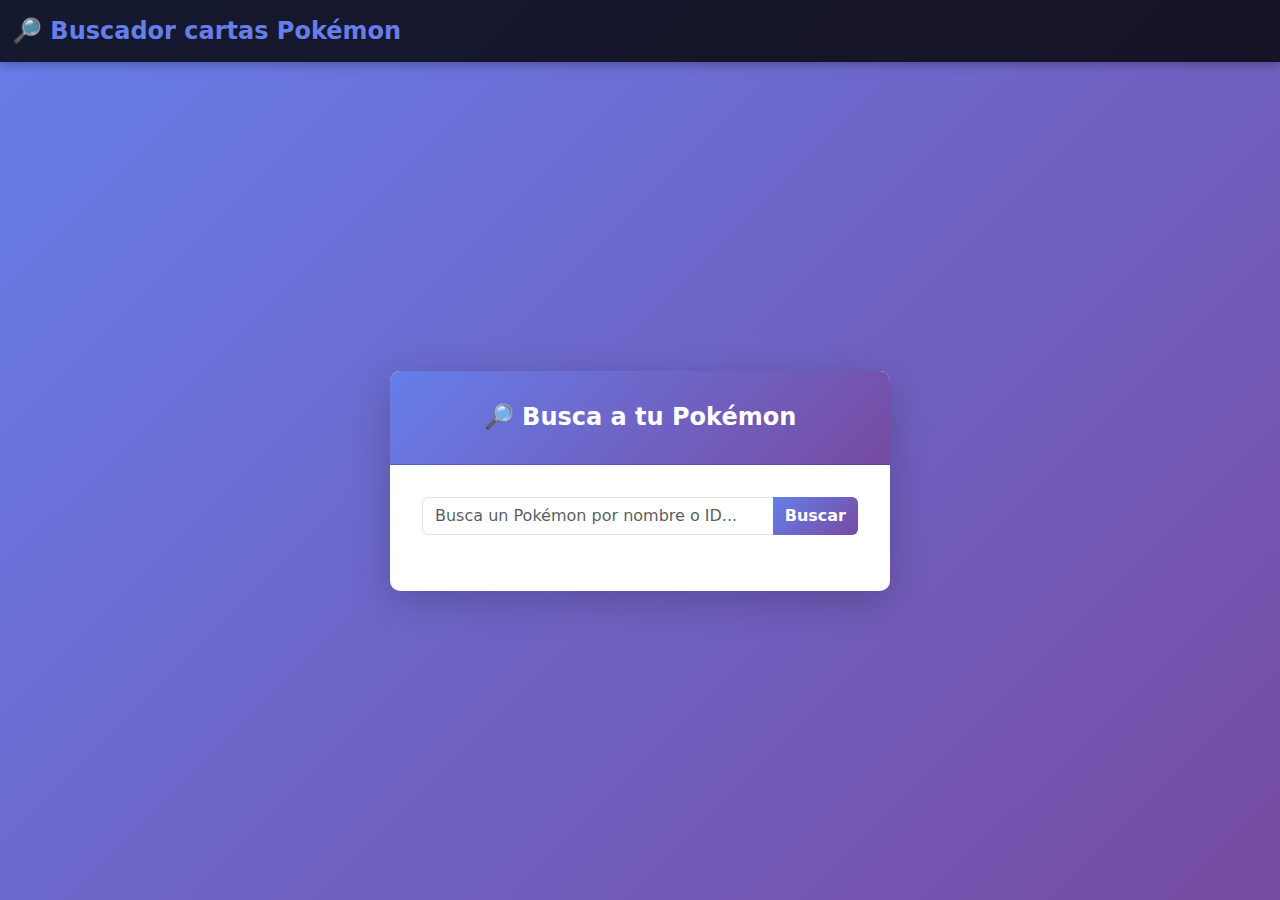
<file: EjercicioDosPokemonCard/index.html>
<!DOCTYPE html>
<html lang="es">
    <head>
        <meta charset="UTF-8">
        <meta name="viewport"  content="width=device-width, initial-scale=1.0">
        <title>Buscador cartas Pokémon</title>
         <link href="https://cdn.jsdelivr.net/npm/bootstrap@5.3.0/dist/css/bootstrap.min.css" rel="stylesheet">
        <link rel="stylesheet" href="https://cdn.jsdelivr.net/npm/bootstrap-icons@1.10.0/font/bootstrap-icons.css">
        <link rel="stylesheet" href="style.css">
    </head>
    <body>
        <!-- PAGINA LOGIN -->
        <!-- Navbar -->
        <nav class="navbar navbar-expand-lg navbar-dark">
            <div class="container-fluid">
                <a class="navbar-brand" href="#">
                   🔎 Buscador cartas Pokémon
                </a>
            </div>
        </nav>

        <!-- Contenido Principal de la pagina -->
         <div class="container-main">
             <!-- Página de Login -->
            <div id="loginPage" class="login-card">
                <div class="card">
                    <div class="card-header">
                        <h2>🔎 Busca a tu Pokémon</h2>
                    </div>
                    <div class="card-body">
                        <div class="input-group mb-4">
                            <input 
                                type="text" 
                                id="searchInput" 
                                class="form-control" 
                                placeholder="Busca un Pokémon por nombre o ID..."
                                autocomplete="off"
                            >
                            <button class="btn btn-primary" ">Buscar</button>
                        </div>

                        <div class="alert alert-danger d-none" role="alert" id="errorAlert">
                            <span id="errorMessage"></span>
                        </div>
                        <div class="alert alert-warning d-none" role="alert" id="warningAlert">
                            <span id="warningMessage"></span>
                        </div>
                        <div class="alert alert-success d-none" role="alert" id="successAlert">
                            <span id="successMessage"></span>
                        </div>
                        
                       

                       
                    </div>
                </div>
            </div>

        <!-- SCRIPTS -->
        <script src="https://cdn.jsdelivr.net/npm/bootstrap@5.3.0/dist/js/bootstrap.bundle.min.js"></script>
        <script src="index.js"></script>
    </body>
</html>
</file>
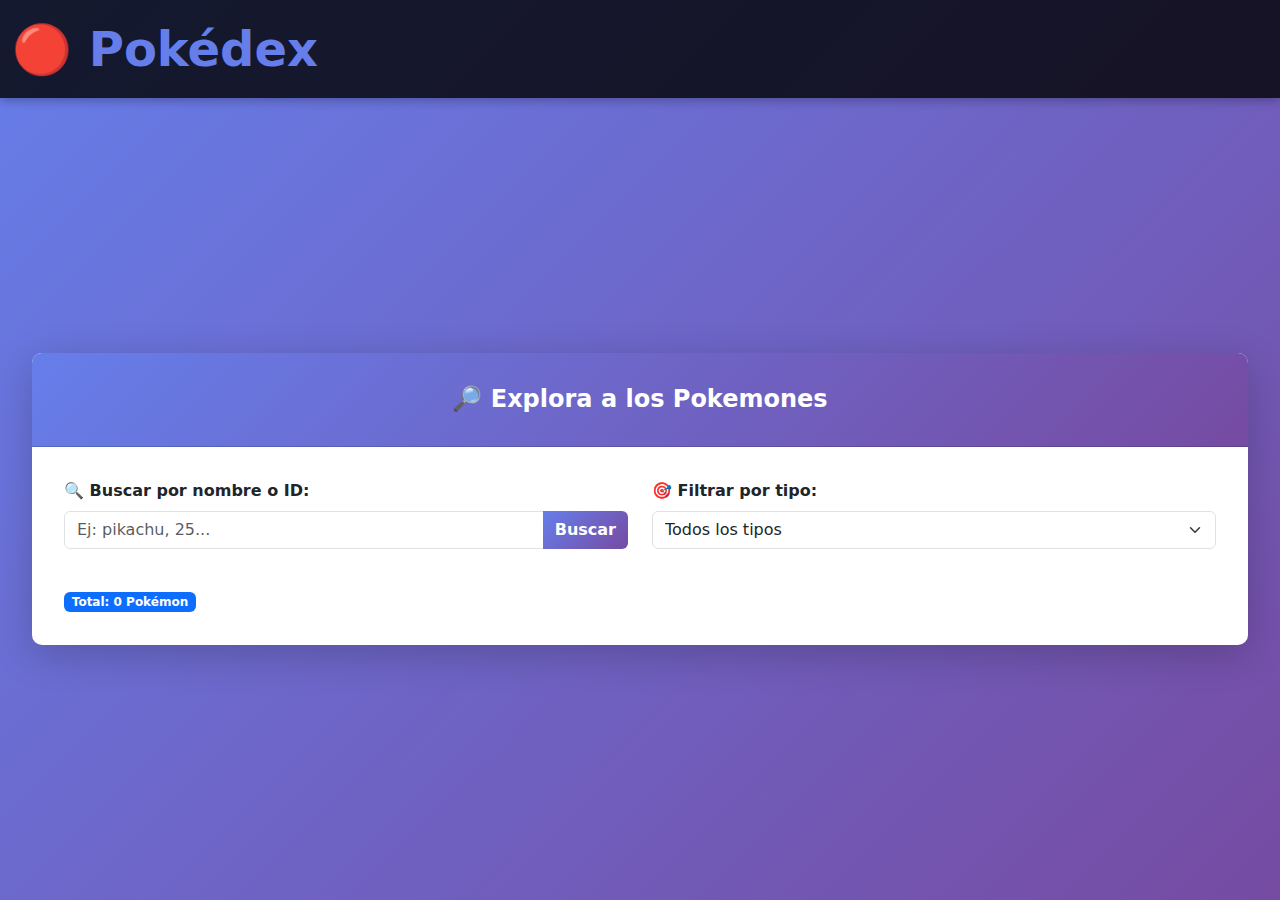
<file: EjercicioTresPokemonScroll/index.html>
<!DOCTYPE html>
<html lang="es">
    <head>
        <meta charset="UTF-8">
        <meta name="viewport"  content="width=device-width, initial-scale=1.0">
        <title>Buscador cartas Pokémon</title>
         <link href="https://cdn.jsdelivr.net/npm/bootstrap@5.3.0/dist/css/bootstrap.min.css" rel="stylesheet">
        <link rel="stylesheet" href="https://cdn.jsdelivr.net/npm/bootstrap-icons@1.10.0/font/bootstrap-icons.css">
        <link rel="stylesheet" href="style.css">
    </head>
    <body>
        <!-- PAGINA LOGIN -->
        <!-- Navbar -->
        <nav class="navbar navbar-expand-lg navbar-dark">
            <div class="container-fluid">
                <a class="navbar-brand" href="#">
                   🔴 Pokédex
                </a>
            </div>
        </nav>

        <!-- Contenido Principal de la pagina -->
         <div class="container-main">
             <!-- Página de Login -->
            <div id="loginPage" class="login-card">
                <div class="card">
                    <div class="card-header">
                        <h2>🔎 Explora a los Pokemones</h2>
                    </div>
                    <div class="card-body">
                        <div class="row">
                            <div class="col-md-6">
                                <label class="form-label fw-bold">🔍 Buscar por nombre o ID:</label>
                                <div class="input-group mb-4">
                                    <input 
                                        type="text" 
                                        id="searchInput" 
                                        class="form-control" 
                                        placeholder="Ej: pikachu, 25..."
                                        autocomplete="off"
                                    >
                                    <button class="btn btn-primary" onclick="searchPokemon()">Buscar</button>
                                </div>
                            </div>
                            <div class="col-md-6">
                                <label class="form-label fw-bold">🎯 Filtrar por tipo:</label>
                                <select id="typeFilter" class="form-select">
                                    <option value="">Todos los tipos</option>
                                </select>
                            </div>

                            <div class="mt-3">
                                <span class="badge bg-primary" id="totalCount">Total: 0 Pokémon</span>
                            </div>
                        </div>

                        <div id="loading" class="text-center py-3 d-none">
                            <div class="loading-text">⏳ Cargando...</div>
                        </div>

                        <div class="alert alert-danger d-none" role="alert" id="errorAlert"></div>
                        
                         <div class="card-container d-none" id="cardContainer">
                            <div class="pokemon-card" id="card">
                                <!-- Frente de la card -->
                                <div class="card-face card-front">
                                    <img id="pokemonImage" class="pokemon-image" alt="Pokémon">
                                    <div class="pokemon-id" id="pokemonId"></div>
                                    <div class="pokemon-name" id="pokemonName"></div>
                                    <div id="pokemonTypes" class="d-flex gap-2 justify-content-center flex-wrap mb-2"></div>
                                    <div class="info-text">👀 Haz clic para ver estadísticas</div>
                                </div>

                                <!-- Reverso de la card -->
                                <div class="card-face card-back">
                                    <div class="w-100">
                                        <h3 class="mb-3 text-center">Estadísticas Base</h3>
                                        <div class="row g-3" id="statsGrid"></div>
                                    </div>
                                    <div class="info-text">👀 Haz clic para volver</div>
                                </div>
                            </div>
                        </div>
                       
                    </div>
                </div>
            </div>

        <!-- SCRIPTS -->
        <script src="https://cdn.jsdelivr.net/npm/bootstrap@5.3.0/dist/js/bootstrap.bundle.min.js"></script>
        <script src="index.js"></script>
    </body>
</html>
</file>
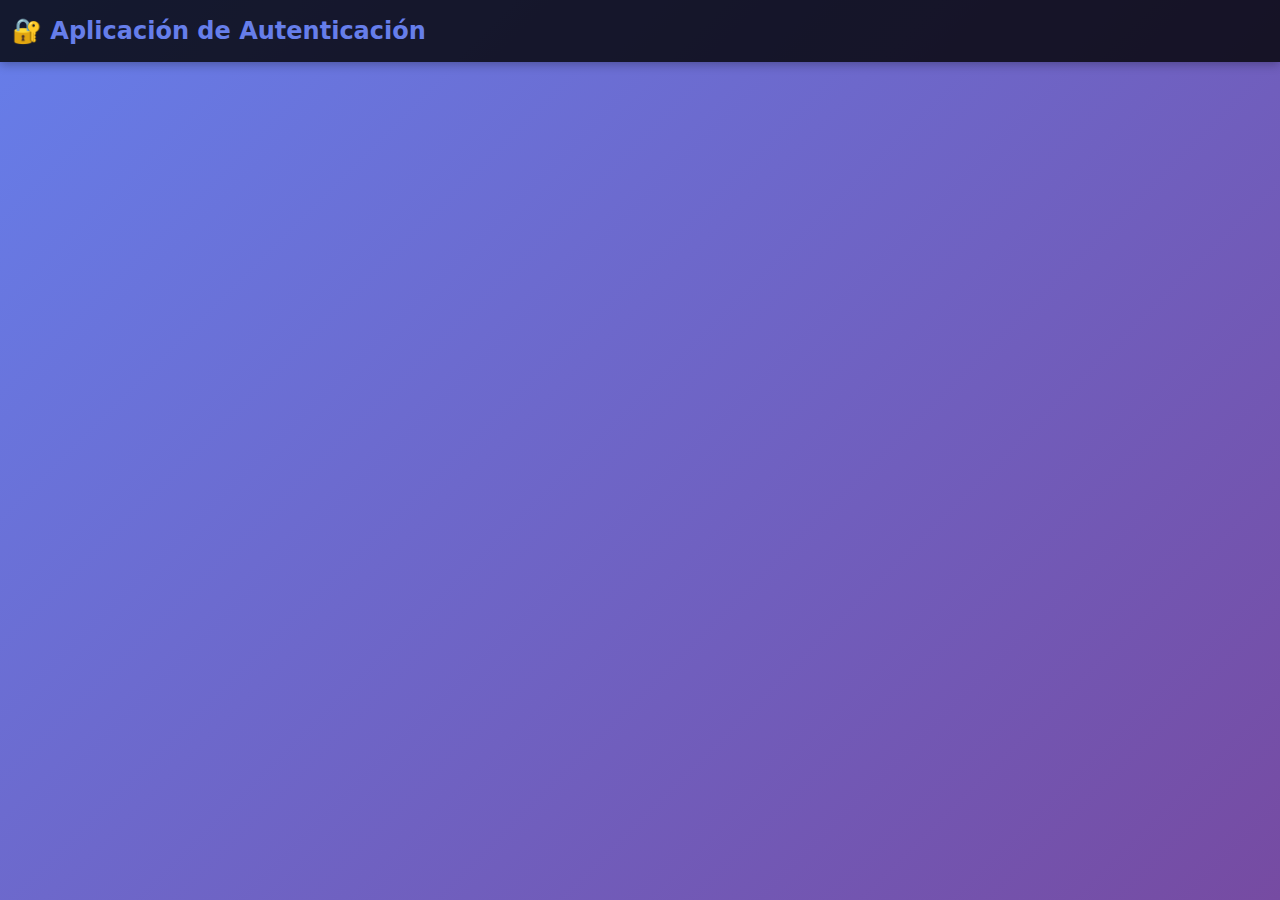
<file: EjercicioUnoAutenticacion/index.html>
<!DOCTYPE html>
<html lang="es">
    <head>
        <meta charset="UTF-8">
        <meta name="viewport"  content="width=device-width, initial-scale=1.0">
        <title>Login</title>
         <link href="https://cdn.jsdelivr.net/npm/bootstrap@5.3.0/dist/css/bootstrap.min.css" rel="stylesheet">
        <link rel="stylesheet" href="https://cdn.jsdelivr.net/npm/bootstrap-icons@1.10.0/font/bootstrap-icons.css">
        <link rel="stylesheet" href="style.css">
    </head>
    <body>
        <!-- PAGINA LOGIN -->
        <!-- Navbar -->
        <nav class="navbar navbar-expand-lg navbar-dark">
            <div class="container-fluid">
                <a class="navbar-brand" href="#">
                    🔐 Aplicación de Autenticación
                </a>
                <div class="user-info" id="userInfo">
                    <div class="user-details">
                        <p class="user-name" id="userName">👨🏻‍💼 Usuario</p>
                        <p class="user-role" id="userRole">🎭 Rol</p>
                    </div>
                    <div class="token-timer" id="tokenTimer"></div>
                    <button class="btn btn-danger btn-sm" onclick="logout()">
                        ⍈ Cerrar sesión
                    </button>
                </div>
            </div>
        </nav>

        <!-- Contenido Principal de la pagina -->
         <div class="container-main">
             <!-- Página de Login -->
            <div id="loginPage" class="login-card">
                <div class="card">
                    <div class="card-header">
                        <h2>🔐 Iniciar Sesión</h2>
                    </div>
                    <div class="card-body">
                        <div class="alert alert-danger d-none" role="alert" id="errorAlert">
                            <span id="errorMessage"></span>
                        </div>
                        <div class="alert alert-warning d-none" role="alert" id="warningAlert">
                            <span id="warningMessage"></span>
                        </div>
                        <div class="alert alert-success d-none" role="alert" id="successAlert">
                            <span id="successMessage"></span>
                        </div>
                        
                        <div class="alert alert-info demo-users">
                            <h6 class="alert-heading">
                                📋 Usuarios de prueba:
                            </h6>
                            <hr>
                            <p class="mb-1">
                                📧 Email: <code>admin@app.com</code> | 
                                🔑 Contraseña: <code>admin123</code>
                            </p>
                            <p class="mb-0">
                                📧 Email: <code>user@app.com</code> | 
                                🔑 Contraseña: <code>user123</code>
                            </p>
                        </div>

                        <form id="loginForm" onsubmit="login(event)">
                            <div class="mb-3">
                                <label for="email" class="form-label">
                                    📧 Email
                                </label>
                                <input type="email" class="form-control" id="email" required value="user@app.com">
                            </div>
                            <div class="mb-3">
                                <label for="password" class="form-label">
                                    🔑 Contraseña
                                </label>
                                <input type="password" class="form-control" id="password" required value="user123">
                            </div>
                            <button type="submit" class="btn btn-primary w-100">
                                ➜] Iniciar Sesión
                            </button>
                        </form>
                    </div>
                </div>
            </div>
        </div>

        <!-- SCRIPTS -->
        <script src="https://cdn.jsdelivr.net/npm/bootstrap@5.3.0/dist/js/bootstrap.bundle.min.js"></script>
        <script src="index.js"></script>
    </body>
</html>
</file>
<file: EjercicioDosPokemonCard/style.css>
body {
    background: linear-gradient(135deg, #667eea 0%, #764ba2 100%);
    min-height: 100vh;
    display: flex;
    flex-direction: column;
}

.navbar {
    background-color: rgba(0, 0, 0, 0.8) !important;
    box-shadow: 0 2px 10px rgba(0, 0, 0, 0.3);
}

.navbar-brand {
    color: #667eea !important;
    font-weight: bold;
    font-size: 1.5rem;
}

.container-main {
    flex: 1;
    display: flex;
    justify-content: center;
    align-items: center;
    padding: 2rem;
}

.login-card {
    max-width: 500px;
    width: 100%;
}

.card {
    box-shadow: 0 10px 40px rgba(0, 0, 0, 0.2);
    border: none;
    border-radius: 10px;
    overflow: hidden;
}

.card-header {
    background: linear-gradient(135deg, #667eea 0%, #764ba2 100%);
    color: white;
    padding: 2rem;
    text-align: center;
}

.card-header h2 {
    margin: 0;
    font-size: 1.5rem;
    font-weight: bold;
}

.card-body {
    padding: 2rem;
}

.info-text {
    font-size: 0.9rem;
    color: white;
    margin-top: 0.5rem;
}

.alert {
    margin-bottom: 1rem;
}

.btn-primary {
    background: linear-gradient(135deg, #667eea 0%, #764ba2 100%);
    border: none;
    font-weight: bold;
    transition: transform 0.2s, box-shadow 0.2s;
}

.btn-primary:hover {
    background: linear-gradient(135deg, #5568d3 0%, #653a8b 100%);
    transform: translateY(-2px);
    box-shadow: 0 5px 20px rgba(102, 126, 234, 0.3);
}

.btn-primary:active {
    transform: translateY(0);
}

/* Estilo cartas */
.card-container {
    perspective: 1000px;
    height: 400px;
    margin-top: 30px;
}

.card-face {
    position: absolute;
    width: 100%;
    height: 100%;
    backface-visibility: hidden;
    display: flex;
    flex-direction: column;
    justify-content: center;
    align-items: center;
    border-radius: 15px;
    padding: 20px;
    text-align: center;
}

.card-front {
    background: linear-gradient(135deg, #667eea 0%, #764ba2 100%);
    color: white;
}

.card-back {
    background: linear-gradient(135deg, #f093fb 0%, #f5576c 100%);
    color: white;
    transform: rotateY(180deg);
}

.pokemon-card {
    position: relative;
    width: 100%;
    height: 100%;
    transition: transform 0.8s;
    transform-style: preserve-3d;
    cursor: pointer;
}

.pokemon-card.flipped {
    transform: rotateY(180deg);
}

.pokemon-image {
    width: 180px;
    height: 180px;
    object-fit: contain;
    margin-bottom: 15px;
    filter: drop-shadow(0 0 10px rgba(0, 0, 0, 0.2));
}

.pokemon-id {
    font-size: 1rem;
    opacity: 0.9;
    margin-bottom: 15px;
}

.pokemon-name {
    font-size: 2rem;
    font-weight: bold;
    margin-bottom: 10px;
    text-transform: capitalize;
}

.loading-text {
    color: #667eea;
    font-weight: bold;
}

 .stat-box {
    background: rgba(255, 255, 255, 0.2);
    padding: 12px;
    border-radius: 10px;
    border: 1px solid rgba(255, 255, 255, 0.3);
}

.stat-name {
    font-size: 12px;
    opacity: 0.9;
    margin-bottom: 5px;
}

.stat-value {
    font-size: 22px;
    font-weight: bold;
}
</file>
<file: EjercicioTresPokemonScroll/style.css>
body {
    background: linear-gradient(135deg, #667eea 0%, #764ba2 100%);
    min-height: 100vh;
    display: flex;
    flex-direction: column;
}

.navbar {
    background-color: rgba(0, 0, 0, 0.8) !important;
    box-shadow: 0 2px 10px rgba(0, 0, 0, 0.3);
}

.navbar-brand {
    color: #667eea !important;
    font-weight: bold;
    font-size: 3rem;
}

.container-main {
    flex: 1;
    display: flex;
    justify-content: center;
    align-items: center;
    padding: 2rem;
}

.login-card {
    max-width: 2000px;
    width: 100%;
}

.card {
    box-shadow: 0 10px 40px rgba(0, 0, 0, 0.2);
    border: none;
    border-radius: 10px;
    overflow: hidden;
}

.card-header {
    background: linear-gradient(135deg, #667eea 0%, #764ba2 100%);
    color: white;
    padding: 2rem;
    text-align: center;
}

.card-header h2 {
    margin: 0;
    font-size: 1.5rem;
    font-weight: bold;
}

.card-body {
    padding: 2rem;
}

.info-text {
    font-size: 0.9rem;
    color: white;
    margin-top: 0.5rem;
}

.alert {
    margin-bottom: 1rem;
}

.btn-primary {
    background: linear-gradient(135deg, #667eea 0%, #764ba2 100%);
    border: none;
    font-weight: bold;
    transition: transform 0.2s, box-shadow 0.2s;
}

.btn-primary:hover {
    background: linear-gradient(135deg, #5568d3 0%, #653a8b 100%);
    transform: translateY(-2px);
    box-shadow: 0 5px 20px rgba(102, 126, 234, 0.3);
}

.btn-primary:active {
    transform: translateY(0);
}

/* Estilos del Grid de pokemones*/
.pokemon-grid {
    display: grid;
    grid-template-columns: repeat(auto-fill, minmax(200px, 1fr));
    gap: 20px;
    margin-bottom: 30px;
}

@media (max-width: 768px) {
    .pokemon-grid {
        grid-template-columns: repeat(auto-fill, minmax(150px, 1fr));
        gap: 15px;
    }
}

.pokemon-card {
    background: white;
    border-radius: 15px;
    padding: 20px;
    text-align: center;
    cursor: pointer;
    transition: transform 0.3s, box-shadow 0.3s;
    box-shadow: 0 5px 15px rgba(0, 0, 0, 0.1);
}

.pokemon-card:hover {
    transform: translateY(-5px);
    box-shadow: 0 10px 25px rgba(0, 0, 0, 0.2);
}

.pokemon-card img {
    width: 120px;
    height: 120px;
    object-fit: contain;
}

.pokemon-card-name {
    font-size: 18px;
    font-weight: bold;
    text-transform: capitalize;
    margin-top: 10px;
    color: #333;
}

.pokemon-card-id {
    font-size: 12px;
    color: #999;
    margin-top: 5px;
}

/* Estilo cartas MODAL */
.modal-card-container {
    perspective: 1000px;
    height: 400px;
    margin-top: 30px;
}

.modal-card-face {
    position: absolute;
    width: 100%;
    height: 100%;
    backface-visibility: hidden;
    display: flex;
    flex-direction: column;
    justify-content: center;
    align-items: center;
    border-radius: 15px;
    padding: 20px;
    text-align: center;
}

.modal-card-front {
    background: linear-gradient(135deg, #667eea 0%, #764ba2 100%);
    color: white;
}

.modal-card-back {
    background: linear-gradient(135deg, #f093fb 0%, #f5576c 100%);
    color: white;
    transform: rotateY(180deg);
}

.modal-pokemon-card {
    position: relative;
    width: 100%;
    height: 100%;
    transition: transform 0.8s;
    transform-style: preserve-3d;
    cursor: pointer;
}

.modal-pokemon-card.flipped {
    transform: rotateY(180deg);
}

.modal-pokemon-image {
    width: 180px;
    height: 180px;
    object-fit: contain;
    margin-bottom: 15px;
    filter: drop-shadow(0 0 10px rgba(0, 0, 0, 0.2));
}

.modal-pokemon-id {
    font-size: 1rem;
    opacity: 0.9;
    margin-bottom: 15px;
}

.modal-pokemon-name {
    font-size: 2rem;
    font-weight: bold;
    margin-bottom: 10px;
    text-transform: capitalize;
}

.loading-text {
    color: #667eea;
    font-weight: bold;
}

 .stat-box {
    background: rgba(255, 255, 255, 0.2);
    padding: 12px;
    border-radius: 10px;
    border: 1px solid rgba(255, 255, 255, 0.3);
}

.stat-name {
    font-size: 12px;
    opacity: 0.9;
    margin-bottom: 5px;
}

.stat-value {
    font-size: 22px;
    font-weight: bold;
}

.type-badge {
    background: rgba(255, 255, 255, 0.3);
    padding: 8px 15px;
    border-radius: 20px;
    font-size: 14px;
    font-weight: bold;
    text-transform: capitalize;
    border: 1px solid rgba(255, 255, 255, 0.5);
    display: inline-block;
    margin: 5px;
}

.mini-type-badge {
    display: inline-block;
    background: #667eea;
    color: white;
    padding: 3px 10px;
    border-radius: 12px;
    font-size: 11px;
    margin: 2px;
    text-transform: capitalize;
}
</file>
<file: EjercicioUnoAutenticacion/style.css>
body {
    background: linear-gradient(135deg, #667eea 0%, #764ba2 100%);
    min-height: 100vh;
    display: flex;
    flex-direction: column;
}

.navbar {
    background-color: rgba(0, 0, 0, 0.8) !important;
    box-shadow: 0 2px 10px rgba(0, 0, 0, 0.3);
}

.navbar-brand {
    color: #667eea !important;
    font-weight: bold;
    font-size: 1.5rem;
}

.user-info {
    display: flex;
    align-items: center;
    gap: 2rem;
}

.user-details {
    text-align: end;
}

.user-name {
    color: white;
    font-weight: bold;
    font-size: 1rem;
    margin: 0;
}

.user-role {
    font-size: 0.85rem;
    color: #667eea;
    text-transform: uppercase;
    margin: 0;
}

.token-timer {
    font-size: 0.85rem;
    color: #ff6b6b;
    font-weight: bold;
}

.container-main {
    flex: 1;
    display: flex;
    justify-content: center;
    align-items: center;
    padding: 2rem;
}

.login-card {
    max-width: 500px;
    width: 100%;
}

.card {
    box-shadow: 0 10px 40px rgba(0, 0, 0, 0.2);
    border: none;
    border-radius: 10px;
    overflow: hidden;
}

.card-header {
    background: linear-gradient(135deg, #667eea 0%, #764ba2 100%);
    color: white;
    padding: 2rem;
    text-align: center;
}

.card-header h2 {
    margin: 0;
    font-size: 1.5rem;
    font-weight: bold;
}

.card-body {
    padding: 2rem;
}

.demo-users {
    background-color: #f5f5f5;
    border-left: 4px solid #667eea;
    font-size: 0.9rem;
}

.demo-users p {
    margin: 0.5rem 0;
}

.demo-users code {
    background-color: #e9ecef;
    padding: 2px 6px;
    border-radius: 3px;
}

.dashboard-content {
    width: 100%;
    padding: 2rem;
}

.dashboard-card {
    background: white;
    border-radius: 10px;
    padding: 2rem;
    margin-bottom: 1.5rem;
    box-shadow: 0 5px 20px rgba(0, 0, 0, 0.1);
}

.dashboard-card h2 {
    color: #667eea;
    margin-bottom: 1rem;
    font-size: 1.5rem;
}

.dashboard-card p {
    color: #555;
    line-height: 1.6;
}

.admin-only {
    border-left: 4px solid #ff6b6b;
}

.info-text {
    font-size: 0.9rem;
    color: #999;
    margin-top: 0.5rem;
}

.alert {
    margin-bottom: 1rem;
}

.btn-primary {
    background: linear-gradient(135deg, #667eea 0%, #764ba2 100%);
    border: none;
    font-weight: bold;
    transition: transform 0.2s, box-shadow 0.2s;
}

.btn-primary:hover {
    background: linear-gradient(135deg, #5568d3 0%, #653a8b 100%);
    transform: translateY(-2px);
    box-shadow: 0 5px 20px rgba(102, 126, 234, 0.3);
}

.btn-primary:active {
    transform: translateY(0);
}
</file>
